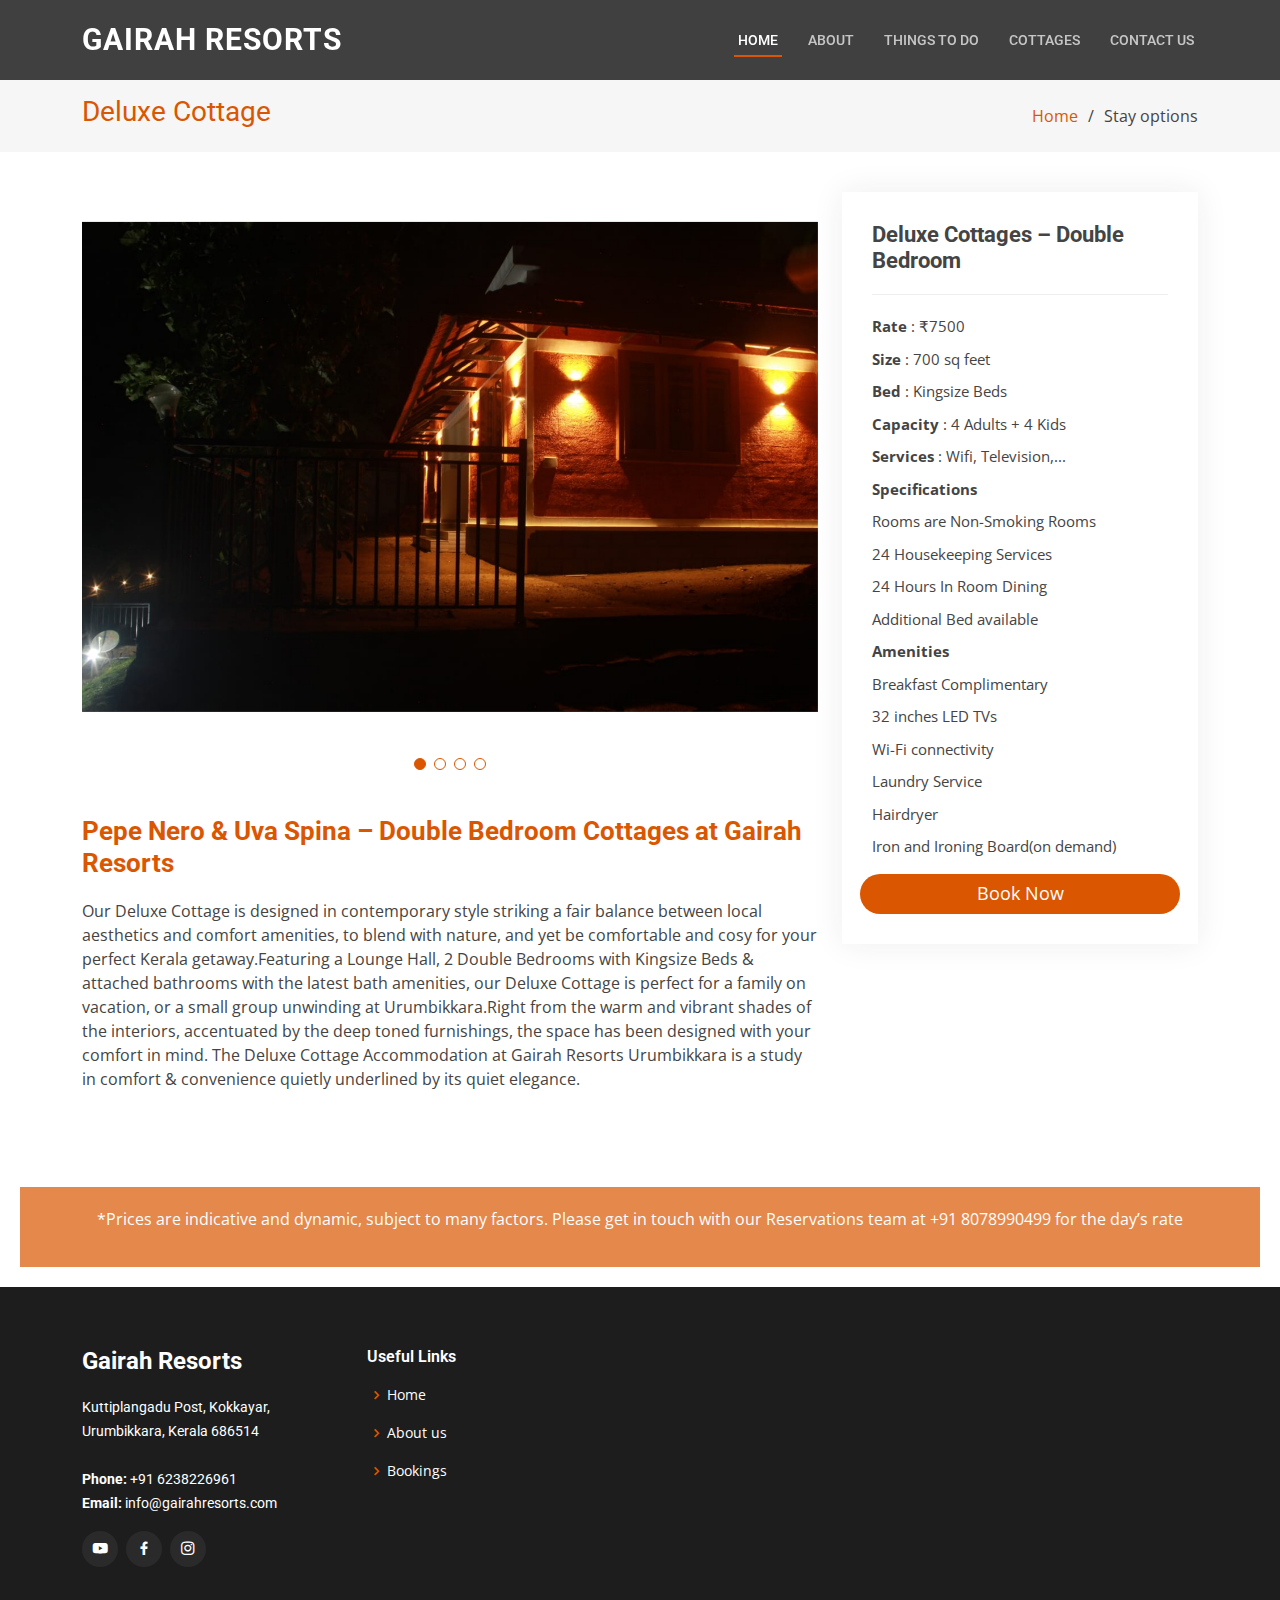
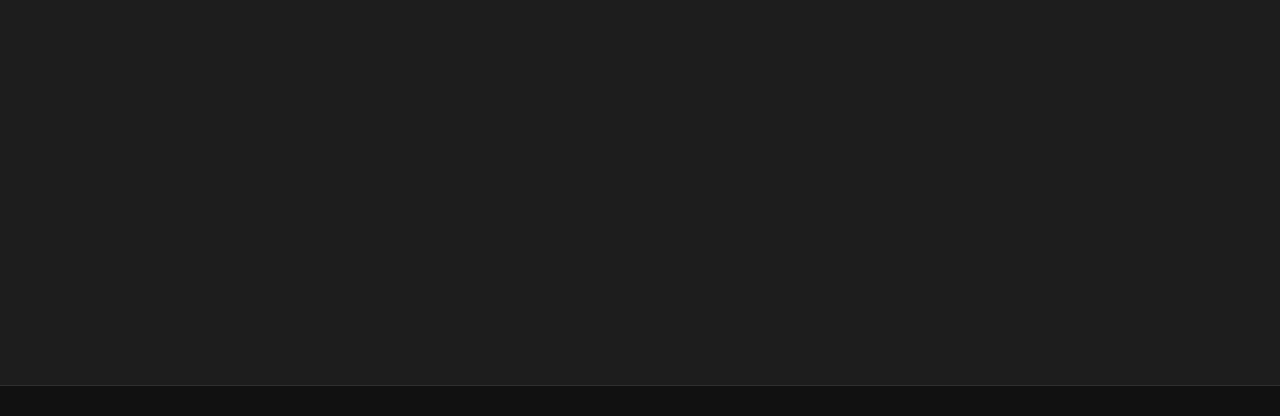
<file: deluxe.html>
<!DOCTYPE html>
<html lang="en">

<head>
  <meta charset="utf-8">
  <meta content="width=device-width, initial-scale=1.0" name="viewport">

  <title>Stay options</title>
  <meta content="" name="description">
  <meta content="" name="keywords">

  <!-- Favicons -->
  <link href="assets/img/gairah logo.png" rel="icon">
  <link href="assets/img/apple-touch-icon.png" rel="apple-touch-icon">

  <!-- Google Fonts -->
  <link href="https://fonts.googleapis.com/css?family=Open+Sans:300,300i,400,400i,600,600i,700,700i|Roboto:300,300i,400,400i,500,500i,600,600i,700,700i|Poppins:300,300i,400,400i,500,500i,600,600i,700,700i" rel="stylesheet">

  <!-- Vendor CSS Files -->
  <link href="assets/vendor/animate.css/animate.min.css" rel="stylesheet">
  <link href="assets/vendor/bootstrap/css/bootstrap.min.css" rel="stylesheet">
  <link href="assets/vendor/bootstrap-icons/bootstrap-icons.css" rel="stylesheet">
  <link href="assets/vendor/boxicons/css/boxicons.min.css" rel="stylesheet">
  <link href="assets/vendor/glightbox/css/glightbox.min.css" rel="stylesheet">
  <link href="assets/vendor/swiper/swiper-bundle.min.css" rel="stylesheet">

  <!-- Template Main CSS File -->
  <link href="assets/css/style.css" rel="stylesheet">

  <!-- =======================================================
  * Template Name: Groovin
  * Updated: May 30 2023 with Bootstrap v5.3.0
  * Template URL: https://bootstrapmade.com/groovin-free-bootstrap-theme/
  * Author: BootstrapMade.com
  * License: https://bootstrapmade.com/license/
  ======================================================== -->
</head>
<style>
  .custom-div {
      padding: 20px;
      background-color: #DB5600;
      box-sizing: border-box;
      opacity: 0.7; /* Include padding in the width calculation */
  }

  /* Media query for screens with a width of 768px or more */
  @media screen and (min-width: 768px) {
      .custom-div {
          margin: 20px;
      }
  }

  /* Media query for screens with a width of 480px or more, up to 767px */
  @media screen and (min-width: 480px) and (max-width: 767px) {
      .custom-div {
          margin: 10px;
      }
  }

  /* Media query for screens with a width of less than 480px */
  @media screen and (max-width: 479px) {
      .custom-div {
          margin: 5px;
      }
  }
</style>
<body>

  <!-- ======= Header ======= -->
  <header id="header" class="fixed-top d-flex align-items-center">
    <div class="container d-flex align-items-center justify-content-between">

      <h1 class="logo"><a href="index.html">Gairah Resorts</a></h1>
      <!-- Uncomment below if you prefer to use an image logo -->
      <!-- <a href="index.html" class="logo"><img src="assets/img/logo.png" alt="" class="img-fluid"></a>-->

      <nav id="navbar" class="navbar">
        <ul>
          <li><a class="nav-link scrollto active" href="index.html">Home</a></li>
          <li><a class="nav-link scrollto" href="about.html">About</a></li>
          <li><a class="nav-link scrollto " href="index.html">Things to do</a></li>
          <li><a class="nav-link scrollto" href="index.html">cottages</a></li>
          <li><a class="nav-link scrollto" href="index.html">Contact Us</a></li>
        </ul>
        <i class="bi bi-list mobile-nav-toggle"></i>
      </nav><!-- .navbar -->

    </div>
  </header><!-- End Header -->

  <main id="main">

    <!-- ======= Breadcrumbs ======= -->
    <section id="breadcrumbs" class="breadcrumbs">
      <div class="container">

        <div class="d-flex justify-content-between align-items-center">
          <h2 style="color: #DB5600;">Deluxe Cottage</h2>
          <ol>
            <li><a href="index.html">Home</a></li>
            <li>Stay options</li>
          </ol>
        </div>

      </div>
    </section><!-- End Breadcrumbs -->

    <!-- ======= Portfolio Details Section ======= -->
    <section id="portfolio-details" class="portfolio-details">
      <div class="container">

        <div class="row gy-4">

          <div class="col-lg-8">
            <div class="portfolio-details-slider swiper">
              <div class="swiper-wrapper align-items-center">

                <div class="swiper-slide">
                  <img src="assets/img/stay/Deluxe 1.jpg" alt="">
                </div>

                <div class="swiper-slide">
                  <img src="assets/img/stay/Deluxe 2.jpg" alt="">
                </div>

                <div class="swiper-slide">
                  <img src="assets/img/stay/Deluxe 3.jpg" alt="">
                </div>

                <div class="swiper-slide">
                  <img src="assets/img/stay/Deluxe 4.jpg" alt="">
                </div>

              </div>
              <div class="swiper-pagination"></div>
            </div>
            <div class="portfolio-description">
              <h2 style="color: #DB5600;">Pepe Nero & Uva Spina – Double Bedroom Cottages at Gairah Resorts</h2>
              <p>
                Our Deluxe Cottage is designed in contemporary style striking a fair balance between local aesthetics and comfort amenities, to blend with nature, and yet be comfortable and cosy for your perfect Kerala getaway.Featuring a Lounge Hall, 2 Double Bedrooms with Kingsize Beds & attached bathrooms with the latest bath amenities, our Deluxe Cottage is perfect for a family on vacation, or a small group unwinding at Urumbikkara.Right from the warm and vibrant shades of the interiors, accentuated by the deep toned furnishings, the space has been designed with your comfort in mind. The Deluxe Cottage Accommodation at Gairah Resorts Urumbikkara is a study in comfort & convenience quietly underlined by its quiet elegance. 
              </p>
            </div>
          </div>
          <div class="col-lg-4">
            <div class="portfolio-info">
              <h3>Deluxe Cottages – Double Bedroom</h3>
              <ul>
                <li><strong>Rate</strong> : ₹7500</li>
                <li><strong>Size</strong> : 700 sq feet</li>
                <li><strong>Bed</strong> : Kingsize Beds</li>
                <li><strong>Capacity</strong> : 4 Adults + 4 Kids </li>
                <li><strong>Services</strong> : Wifi, Television,...</li>
                <li ><strong>Specifications</strong></li>
                <li> Rooms are Non-Smoking Rooms</li>
                <li> 24 Housekeeping Services</li>
                <li >24 Hours In Room Dining</li>
                <li >Additional Bed available</li>
                <li ><strong>Amenities</strong></li>
                <li >Breakfast Complimentary</li>
                <li >32 inches LED TVs</li>
                <li >Wi-Fi connectivity</li>
                <li >Laundry Service</li>
                <li >Hairdryer</li>
                <li >Iron and Ironing Board(on demand)</li>
              </ul>
              <div class="row">
                <a href="bookings.html" style="font-size: large;background-color: #DB5600;color: #fff;height: 40px;" class=" d-flex align-items-center justify-content-center rounded-pill">Book Now</a>
              </div>
            </div>
          </div>
          

        </div>

      </div>
    </section><!-- End Portfolio Details Section -->

    <div class="custom-div text-center">
      <!-- Content inside the div goes here -->
      <p style="color: #fff;">*Prices are indicative and dynamic, subject to many factors. Please get in touch with our Reservations team at +91 8078990499 for the day’s rate</p>
  </div>

  </main><!-- End #main -->

  <!-- ======= Footer ======= -->
  <footer id="footer">
    <div class="footer-top">
      <div class="container">
        <div class="row">

          <div class="col-lg-3 col-md-6">
            <div class="footer-info">
              <h3>Gairah Resorts</h3>
              <p>
                Kuttiplangadu Post, Kokkayar, Urumbikkara, Kerala 686514<br><br>
                <strong>Phone:</strong> +91 6238226961<br>
                <strong>Email:</strong> info@gairahresorts.com<br>
              </p>
              <div class="social-links mt-3">
                <a href="https://youtube.com/@gairahresorts" class="youtube"><i class="bx bxl-youtube"></i></a>
                <a href="https://www.facebook.com/GairahResortsUrumbikkara" class="facebook"><i class="bx bxl-facebook"></i></a>
                <a href="https://www.instagram.com/gairah_resorts/" class="instagram"><i class="bx bxl-instagram"></i></a>
              </div>
            </div>
          </div>
          

          <div class="col-lg-2 col-md-6 footer-links">
            <h4>Useful Links</h4>
            <ul>
              <li><i class="bx bx-chevron-right"></i> <a href="index.html">Home</a></li>
              <li><i class="bx bx-chevron-right"></i> <a href="about.html">About us</a></li>
              <li><i class="bx bx-chevron-right"></i> <a href="bookings.html">Bookings</a></li>
            </ul>
          </div>

          <div class="mapouter"><div class="gmap_canvas"><iframe class="gmap_iframe" width="100%" frameborder="0" scrolling="no" marginheight="0" marginwidth="0" src="https://maps.google.com/maps?width=455&amp;height=358&amp;hl=en&amp;q=gairah resorts&amp;t=k&amp;z=17&amp;ie=UTF8&amp;iwloc=B&amp;output=embed"></iframe><a href="https://connectionsgame.org/">Connections NYT</a></div><style>.mapouter{position:relative;text-align:right;width:100%;height:358px;}.gmap_canvas {overflow:hidden;background:none!important;width:100%;height:358px;}.gmap_iframe {height:358px!important;}</style></div>

          

        

          


        </div>
        
        
      </div>
      
    </div>
    

  </footer><!-- End Footer -->

  <a href="#" class="back-to-top d-flex align-items-center justify-content-center"><i class="bi bi-arrow-up-short"></i></a>

  <div id="preloader"></div>


  <!-- Vendor JS Files -->
  <script src="assets/vendor/purecounter/purecounter_vanilla.js"></script>
  <script src="assets/vendor/bootstrap/js/bootstrap.bundle.min.js"></script>
  <script src="assets/vendor/glightbox/js/glightbox.min.js"></script>
  <script src="assets/vendor/isotope-layout/isotope.pkgd.min.js"></script>
  <script src="assets/vendor/swiper/swiper-bundle.min.js"></script>
  <script src="assets/vendor/php-email-form/validate.js"></script>

  <!-- Template Main JS File -->
  <script src="assets/js/main.js"></script>

</body>

</html>
</file>
<file: assets/css/style.css>
/*--------------------------------------------------------------
# General
--------------------------------------------------------------*/


body {
    font-family: "Open Sans", sans-serif;
    color: #444444;
  }
  
  a {
    color: #DB5600;
    text-decoration: none;
  }
  
  a:hover {
    color: #DB5600;
    text-decoration: none;
  }
  
  h1,
  h2,
  h3,
  h4,
  h5,
  h6 {
    font-family: "Roboto", sans-serif;
  }
  
  /*--------------------------------------------------------------
  # Back to top button
  --------------------------------------------------------------*/
  .back-to-top {
    position: fixed;
    visibility: hidden;
    opacity: 0;
    right: 15px;
    bottom: 15px;
    z-index: 996;
    background: #DB5600;
    width: 40px;
    height: 40px;
    border-radius: 4px;
    transition: all 0.4s;
  }
  
  .back-to-top i {
    font-size: 28px;
    color: #fff;
    line-height: 0;
  }
  
  .back-to-top:hover {
    background: #DB5600;
    color: #fff;
  }
  
  .back-to-top.active {
    visibility: visible;
    opacity: 1;
  }

 /*--------------------------------------------------------------
  # Preloader
  --------------------------------------------------------------*/
  #preloader {
    position: fixed;
    inset: 0;
    z-index: 999999;
    overflow: hidden;
    background: #fff;
    transition: all 0.6s ease-out;
  }
  
  #preloader:before {
    content: "";
    position: fixed;
    top: calc(50% - 30px);
    left: calc(50% - 30px);
    border: 6px solid #DB5600;
    border-color: #DB5600 transparent #DB5600 transparent;
    border-radius: 50%;
    width: 60px;
    height: 60px;
    animation: animate-preloader 1.5s linear infinite;
  }
  
  @keyframes animate-preloader {
    0% {
      transform: rotate(0deg);
    }
  
    100% {
      transform: rotate(360deg);
    }
  }
  
  /*--------------------------------------------------------------
  # Header
  --------------------------------------------------------------*/
  #header {
    background: rgba(0, 0, 0, 0.75);
    transition: all 0.5s;
    z-index: 997;
    height: 80px;
  }
  
  #header .logo {
    font-size: 30px;
    margin: 0;
    padding: 0;
    line-height: 1;
    font-weight: 700;
    letter-spacing: 1px;
    text-transform: uppercase;
  }
  
  #header .logo a {
    color: #fff;
  }
  
  #header .logo img {
    max-height: 40px;
  }
  
  /*--------------------------------------------------------------
  # Navigation Menu
  --------------------------------------------------------------*/
  /**
  * Desktop Navigation 
  */
  .navbar {
    padding: 0;
  }
  
  .navbar ul {
    margin: 0;
    padding: 0;
    display: flex;
    list-style: none;
    align-items: center;
  }
  
  .navbar li {
    position: relative;
  }
  
  .navbar>ul>li {
    white-space: nowrap;
    padding: 10px 0 10px 22px;
  }
  
  .navbar a,
  .navbar a:focus {
    display: flex;
    align-items: center;
    justify-content: space-between;
    padding: 0 4px;
    font-family: "Roboto", sans-serif;
    font-size: 14px;
    font-weight: 500;
    color: rgba(255, 255, 255, 0.7);
    white-space: nowrap;
    transition: 0.3s;
    text-transform: uppercase;
    position: relative;
  }
  
  .navbar a i,
  .navbar a:focus i {
    font-size: 12px;
    line-height: 0;
    margin-left: 5px;
  }
  
  .navbar>ul>li>a:before {
    content: "";
    position: absolute;
    width: 100%;
    height: 2px;
    bottom: -6px;
    left: 0;
    background-color: #DB5600;
    visibility: hidden;
    width: 0px;
    transition: all 0.3s ease-in-out 0s;
  }
  
  .navbar a:hover:before,
  .navbar li:hover>a:before,
  .navbar .active:before {
    visibility: visible;
    width: 100%;
  }
  
  .navbar a:hover,
  .navbar .active,
  .navbar .active:focus,
  .navbar li:hover>a {
    color: #fff;
  }
  
  .navbar .getstarted,
  .navbar .getstarted:focus {
    padding: 8px 25px;
    margin-left: 12px;
    border-radius: 4px;
    color: #fff;
    font-weight: 400;
    font-family: "Poppins", sans-serif;
    border: 2px solid #DB5600;
  }
  
  .navbar .getstarted:hover,
  .navbar .getstarted:focus:hover {
    color: #fff;
    background: #DB5600;
  }
  
  .navbar .getstarted:hover:before,
  .navbar li:hover>.getstarted:before {
    visibility: hidden;
  }
  
  .navbar .dropdown ul {
    display: block;
    position: absolute;
    left: 22px;
    top: calc(100% + 30px);
    margin: 0;
    padding: 10px 0;
    z-index: 99;
    opacity: 0;
    visibility: hidden;
    background: #fff;
    box-shadow: 0px 0px 30px rgba(127, 137, 161, 0.25);
    transition: 0.3s;
  }
  
  .navbar .dropdown ul li {
    min-width: 200px;
  }
  
  .navbar .dropdown ul a {
    padding: 10px 20px;
    font-size: 14px;
    font-weight: 500;
    text-transform: none;
    color: #2a2a2a;
  }
  
  .navbar .dropdown ul a i {
    font-size: 12px;
  }
  
  .navbar .dropdown ul a:hover,
  .navbar .dropdown ul .active:hover,
  .navbar .dropdown ul li:hover>a {
    color: #DB5600;
  }
  
  .navbar .dropdown:hover>ul {
    opacity: 1;
    top: 100%;
    visibility: visible;
  }
  
  .navbar .dropdown .dropdown ul {
    top: 0;
    left: calc(100% - 30px);
    visibility: hidden;
  }
  
  .navbar .dropdown .dropdown:hover>ul {
    opacity: 1;
    top: 0;
    left: 100%;
    visibility: visible;
  }
  
  @media (max-width: 1366px) {
    .navbar .dropdown .dropdown ul {
      left: -90%;
    }
  
    .navbar .dropdown .dropdown:hover>ul {
      left: -100%;
    }
  }
  
  /**
  * Mobile Navigation 
  */
  .mobile-nav-toggle {
    color: #fff;
    font-size: 28px;
    cursor: pointer;
    display: none;
    line-height: 0;
    transition: 0.5s;
  }
  
  .mobile-nav-toggle.bi-x {
    color: #DB5600;
  }
  
  @media (max-width: 991px) {
    .mobile-nav-toggle {
      display: block;
    }
  
    .navbar ul {
      display: none;
    }
  }
  
  .navbar-mobile {
    position: fixed;
    overflow: hidden;
    top: 0;
    right: 0;
    left: 0;
    bottom: 0;
    background: rgba(17, 17, 17, 0.9);
    transition: 0.3s;
    z-index: 999;
  }
  
  .navbar-mobile .mobile-nav-toggle {
    position: absolute;
    top: 15px;
    right: 15px;
  }
  
  .navbar-mobile ul {
    display: block;
    position: absolute;
    top: 55px;
    right: 15px;
    bottom: 15px;
    left: 15px;
    padding: 10px 0;
    background-color: #fff;
    overflow-y: auto;
    transition: 0.3s;
  }
  
  .navbar-mobile a,
  .navbar-mobile a:focus {
    padding: 10px 20px;
    font-size: 15px;
    color: #2a2a2a;
  }
  
  .navbar-mobile a:hover,
  .navbar-mobile .active,
  .navbar-mobile li:hover>a {
    color: #DB5600;
  }
  
  .navbar-mobile>ul>li {
    white-space: nowrap;
    padding: 0;
  }
  
  .navbar-mobile a:hover:before,
  .navbar-mobile li:hover>a:before,
  .navbar-mobile .active:before {
    visibility: hidden;
  }
  
  .navbar-mobile .getstarted,
  .navbar-mobile .getstarted:focus {
    margin: 15px;
    color: #DB5600;
    padding-left: 15px;
  }
  
  .navbar-mobile .dropdown ul {
    position: static;
    display: none;
    margin: 10px 20px;
    padding: 10px 0;
    z-index: 99;
    opacity: 1;
    visibility: visible;
    background: #fff;
    box-shadow: 0px 0px 30px rgba(127, 137, 161, 0.25);
  }
  
  .navbar-mobile .dropdown ul li {
    min-width: 200px;
  }
  
  .navbar-mobile .dropdown ul a {
    padding: 10px 20px;
  }
  
  .navbar-mobile .dropdown ul a i {
    font-size: 12px;
  }
  
  .navbar-mobile .dropdown ul a:hover,
  .navbar-mobile .dropdown ul .active:hover,
  .navbar-mobile .dropdown ul li:hover>a {
    color: #DB5600;
  }
  
  .navbar-mobile .dropdown>.dropdown-active {
    display: block;
  }
  
  /*--------------------------------------------------------------
  # Hero Section
  --------------------------------------------------------------*/
  #hero {
    width: 100%;
    height: 100vh;
    background-color: rgba(17, 17, 17, 0.8);
    overflow: hidden;
    padding: 0;
  }
  
  #hero .carousel-item {
    width: 100%;
    height: 100vh;
    background-size: cover;
    background-position: center;
    background-repeat: no-repeat;
    position: relative;
    transition: 0.3;
  }
  
  #hero .carousel-item::before {
    content: "";
    background-color: rgba(0, 0, 0, 0.5);
    position: absolute;
    top: 0;
    right: 0;
    left: 0;
    bottom: 0;
  }
  
  #hero .carousel-container {
    display: flex;
    justify-content: center;
    align-items: center;
    position: absolute;
    bottom: 0;
    top: 0;
    left: 0;
    right: 0;
  }
  
  #hero .carousel-content {
    text-align: center;
  }
  
  #hero h2 {
    color: #fff;
    margin-bottom: 30px;
    font-size: 48px;
    font-weight: 700;
  }
  
  #hero h2 span {
    color: #DB5600;
  }
  
  #hero p {
    width: 80%;
    animation-delay: 0.4s;
    margin: 0 auto 30px auto;
    color: #fff;
  }
  
  #hero .carousel-inner .carousel-item {
    transition-property: opacity;
    background-position: center top;
  }
  
  #hero .carousel-inner .carousel-item,
  #hero .carousel-inner .active.carousel-item-start,
  #hero .carousel-inner .active.carousel-item-end {
    opacity: 0;
  }
  
  #hero .carousel-inner .active,
  #hero .carousel-inner .carousel-item-next.carousel-item-start,
  #hero .carousel-inner .carousel-item-prev.carousel-item-end {
    opacity: 1;
    transition: 0.5s;
  }
  
  #hero .carousel-inner .carousel-item-next,
  #hero .carousel-inner .carousel-item-prev,
  #hero .carousel-inner .active.carousel-item-start,
  #hero .carousel-inner .active.carousel-item-end {
    left: 0;
    transform: translate3d(0, 0, 0);
  }
  
  #hero .carousel-control-next-icon,
  #hero .carousel-control-prev-icon {
    background: none;
    font-size: 30px;
    line-height: 0;
    width: auto;
    height: auto;
    background: rgba(255, 255, 255, 0.2);
    border-radius: 50px;
    transition: 0.3s;
    color: rgba(255, 255, 255, 0.5);
    width: 54px;
    height: 54px;
    display: flex;
    align-items: center;
    justify-content: center;
  }
  
  #hero .carousel-control-next-icon:hover,
  #hero .carousel-control-prev-icon:hover {
    background: rgba(255, 255, 255, 0.3);
    color: rgba(255, 255, 255, 0.8);
  }
  
  #hero .carousel-indicators li {
    cursor: pointer;
    background: #fff;
    overflow: hidden;
    border: 0;
    width: 12px;
    height: 12px;
    border-radius: 50px;
    opacity: 0.6;
    transition: 0.3s;
  }
  
  #hero .carousel-indicators li.active {
    opacity: 1;
    background: #DB5600;
  }
  
  #hero .btn-get-started {
    font-family: "Roboto", sans-serif;
    font-weight: 400;
    font-size: 14px;
    letter-spacing: 1px;
    display: inline-block;
    padding: 10px 32px 12px 32px;
    border-radius: 4px;
    transition: 0.5s;
    line-height: 1;
    margin: 10px;
    color: #fff;
    animation-delay: 0.8s;
    text-transform: uppercase;
    border: 2px solid #DB5600;
    background: #DB5600;
  }
  
  #hero .btn-get-started:hover {
    background: #DB5600;
    border-color: #DB5600;
    color: #fff;
  }
  
  @media (max-width: 768px) {
    #hero h2 {
      font-size: 28px;
    }
  }
  
  @media (min-width: 1024px) {
    #hero p {
      width: 60%;
    }
  
    #hero .carousel-control-prev,
    #hero .carousel-control-next {
      width: 5%;
    }
  }
  
  /*--------------------------------------------------------------
  # Sections General
  --------------------------------------------------------------*/
  section {
    padding: 60px 0;
  }
  
  .section-bg {
    background-color: #f1f1f1;
  }
  
  .section-title {
    text-align: center;
    padding-bottom: 30px;
  }
  
  .section-title h2 {
    font-size: 32px;
    font-weight: bold;
    text-transform: uppercase;
    margin-bottom: 20px;
    padding-bottom: 0;
    color: #DB5600;
  }
  
  .section-title p {
    margin-bottom: 0;
  }
  
  /*--------------------------------------------------------------
  # About
  --------------------------------------------------------------*/
  .about .content {
    padding: 30px 0;
  }
  
  .about .content h3 {
    font-weight: 700;
    font-size: 34px;
  }
  
  .about .content p {
    margin-bottom: 0;
  }
  
  .about .content .icon-box {
    margin-top: 25px;
  }
  
  .about .content .icon-box h4 {
    font-size: 20px;
    font-weight: 700;
    margin: 5px 0 10px 60px;
  }
  
  .about .content .icon-box i {
    font-size: 48px;
    float: left;
    color: #DB5600;
  }
  
  .about .content .icon-box p {
    font-size: 15px;
    color: #848484;
    margin-left: 60px;
  }
  
  .about .image {
    background: url("../img/about.jpg") center center no-repeat;
    background-size: cover;
    min-height: 400px;
  }
  
  @media (max-width: 991px) {
    .about .image {
      text-align: center;
    }
  
    .about .image img {
      max-width: 80%;
    }
  }
  
  @media (max-width: 667px) {
    .about .image img {
      max-width: 100%;
    }
  }
  
  
  
  /*--------------------------------------------------------------
  # Getaway
  --------------------------------------------------------------*/
  .why-us .box {
    padding: 50px 30px;
    box-shadow: 0px 20px 20px rgba(12, 0, 0, 0.1);
    transition: all ease-in-out 0.3s;
  }
  
  .why-us .box span {
    display: block;
    font-size: 28px;
    font-weight: 700;
    color: #DB5600;
  }
  
  .why-us .box h4 {
    font-size: 24px;
    font-weight: 600;
    padding: 0;
    margin: 20px 0;
    color: #DB5600;
  }
  
  .why-us .box p {
    color: #DB5600;
    font-size: 15px;
    margin: 0;
    padding: 0;
  }
  
  .why-us .box:hover {
    background: #ffffff;
    padding: 30px 30px 70px 30px;
    box-shadow: 10px 15px 30px rgba(0, 0, 0, 0.18);
  }
  
  .why-us .box:hover span,
  .why-us .box:hover h4,
  .why-us .box:hover p {
    color: #ffffff;
    stroke: black;
    stroke-width: 2px;
  }

  /*----Getaway End----*/

  /*----------------------gairah special------*/


  .why-us .box1 {
    padding: 50px 30px;
    box-shadow: 0px 2px 15px rgba(0, 0, 0, 0.1);
    transition: all ease-in-out 0.3s;
  }
  
  .why-us .box1 span {
    display: block;
    font-size: 28px;
    font-weight: 700;
    color: #ffffff;
  }
  
  .why-us .box1 h4 {
    font-size: 24px;
    font-weight: 600;
    padding: 0;
    stroke: #000;
    stroke-width: 3px;
    margin: 20px 0;
    color: #080808;
  }
  
  .why-us .box1 p {
    color: #000000;
    font-size: 15px;
    stroke: #000;
    stroke-width: 3px;
    margin: 0;
    padding: 0;
  }
  
  .why-us .box1:hover {
    background: #ffffff;
    padding: 30px 30px 70px 30px;
    box-shadow: 10px 15px 30px rgba(0, 0, 0, 0.18);
  }

  .why-us .box1:hover span,
  .why-us .box1:hover h4,
  .why-us .box1:hover p {
    color: #DB5600;
    stroke: #060606;
    stroke-width: 2px;
  }

  /*----------------------gairah special end------*/
  
  /*--------------------------------------------------------------
  # Portfolio
  --------------------------------------------------------------*/
  .portfolio .portfolio-item {
    margin-bottom: 30px;
  }
  
  .portfolio #portfolio-flters {
    padding: 0;
    margin: 0 auto 20px auto;
    list-style: none;
    text-align: center;
  }
  
  .portfolio #portfolio-flters li {
    cursor: pointer;
    display: inline-block;
    padding: 8px 15px 10px 15px;
    font-size: 14px;
    font-weight: 600;
    line-height: 1;
    text-transform: uppercase;
    color: #444444;
    margin-bottom: 5px;
    transition: all 0.3s ease-in-out;
    border-radius: 3px;
  }
  
  .portfolio #portfolio-flters li:hover,
  .portfolio #portfolio-flters li.filter-active {
    color: #fff;
    background: #DB5600;
  }
  
  .portfolio #portfolio-flters li:last-child {
    margin-right: 0;
  }
  
  .portfolio .portfolio-wrap {
    transition: 0.3s;
    position: relative;
    overflow: hidden;
    z-index: 1;
    background: rgba(42, 42, 42, 0.7);
  }
  
  .portfolio .portfolio-wrap::before {
    content: "";
    background: rgba(42, 42, 42, 0.7);
    position: absolute;
    left: 0;
    right: 0;
    top: 0;
    bottom: 0;
    transition: all ease-in-out 0.3s;
    z-index: 2;
    opacity: 0;
  }
  
  .portfolio .portfolio-wrap img {
    transition: all ease-in-out 0.3s;
  }
  
  .portfolio .portfolio-wrap .portfolio-info {
    opacity: 0;
    position: absolute;
    top: 0;
    left: 0;
    right: 0;
    bottom: 0;
    z-index: 3;
    transition: all ease-in-out 0.3s;
    display: flex;
    flex-direction: column;
    justify-content: flex-end;
    align-items: flex-start;
    padding: 20px;
  }
  
  .portfolio .portfolio-wrap .portfolio-info h4 {
    font-size: 20px;
    color: #fff;
    font-weight: 600;
  }
  
  .portfolio .portfolio-wrap .portfolio-info p {
    color: rgba(255, 255, 255, 0.7);
    font-size: 14px;
    text-transform: uppercase;
    padding: 0;
    margin: 0;
    font-style: italic;
  }
  
  .portfolio .portfolio-wrap .portfolio-links {
    text-align: center;
    z-index: 4;
  }
  
  .portfolio .portfolio-wrap .portfolio-links a {
    color: #fff;
    margin: 0 5px 0 0;
    font-size: 28px;
    display: inline-block;
    transition: 0.3s;
  }
  
  .portfolio .portfolio-wrap .portfolio-links a:hover {
    color: #DB5600;
  }
  
  .portfolio .portfolio-wrap:hover::before {
    opacity: 1;
  }
  
  .portfolio .portfolio-wrap:hover img {
    transform: scale(1.2);
  }
  
  .portfolio .portfolio-wrap:hover .portfolio-info {
    opacity: 1;
  }
  
  /*--------------------------------------------------------------
  # Portfolio Details
  --------------------------------------------------------------*/
  .portfolio-details {
    padding-top: 40px;
  }
  
  .portfolio-details .portfolio-details-slider img {
    width: 100%;
  }
  
  .portfolio-details .portfolio-details-slider .swiper-pagination {
    margin-top: 20px;
    position: relative;
  }
  
  .portfolio-details .portfolio-details-slider .swiper-pagination .swiper-pagination-bullet {
    width: 12px;
    height: 12px;
    background-color: #fff;
    opacity: 1;
    border: 1px solid #DB5600;
  }
  
  .portfolio-details .portfolio-details-slider .swiper-pagination .swiper-pagination-bullet-active {
    background-color: #DB5600;
  }
  
  .portfolio-details .portfolio-info {
    padding: 30px;
    box-shadow: 0px 0 30px rgba(42, 42, 42, 0.08);
  }
  
  .portfolio-details .portfolio-info h3 {
    font-size: 22px;
    font-weight: 700;
    margin-bottom: 20px;
    padding-bottom: 20px;
    border-bottom: 1px solid #eee;
  }
  
  .portfolio-details .portfolio-info ul {
    list-style: none;
    padding: 0;
    font-size: 15px;
  }
  
  .portfolio-details .portfolio-info ul li+li {
    margin-top: 10px;
  }
  
  .portfolio-details .portfolio-description {
    padding-top: 30px;
  }
  
  .portfolio-details .portfolio-description h2 {
    font-size: 26px;
    font-weight: 700;
    margin-bottom: 20px;
  }
  
  .portfolio-details .portfolio-description p {
    padding: 0;
  }
  
  /*--------------------------------------------------------------
  # Team
  --------------------------------------------------------------*/
  .team {
    background: #fff;
    padding: 60px 0;
  }
  
  .team .member {
    text-align: center;
    margin-bottom: 20px;
    background: #fff;
    position: relative;
  }
  
  .team .member .member-info {
    opacity: 0;
    display: flex;
    justify-content: center;
    align-items: center;
    position: absolute;
    bottom: 0;
    top: 0;
    left: 0;
    right: 0;
    transition: 0.2s;
  }
  
  .team .member .member-info-content {
    margin-top: -50px;
    transition: margin 0.2s;
  }
  
  .team .member:hover .member-info {
    background: rgba(0, 0, 0, 0.7);
    opacity: 1;
    transition: 0.4s;
  }
  
  .team .member:hover .member-info-content {
    margin-top: 0;
    transition: margin 0.4s;
  }
  
  .team .member h4 {
    font-weight: 700;
    margin-bottom: 2px;
    font-size: 18px;
    color: #fff;
  }
  
  .team .member span {
    font-style: italic;
    display: block;
    font-size: 13px;
    color: #fff;
  }
  
  .team .member .social {
    margin-top: 15px;
  }
  
  .team .member .social a {
    transition: color 0.3s;
    color: #fff;
  }
  
  .team .member .social a:hover {
    color: #DB5600;
  }
  
  .team .member .social i {
    font-size: 18px;
    margin: 0 2px;
  }
  
  /*--------------------------------------------------------------
  # Pricing
  --------------------------------------------------------------*/
  .pricing .box {
    padding: 20px;
    background: #f7f7f7;
    text-align: center;
    border-radius: 8px;
    position: relative;
    overflow: hidden;
  }
  
  .pricing .box h3 {
    font-weight: 400;
    padding: 15px;
    margin-top: 15px;
    font-size: 18px;
    font-weight: 600;
    color: #2a2a2a;
  }
  
  .pricing .box h4 {
    font-size: 42px;
    color: #DB5600;
    font-weight: 500;
    font-family: "Open Sans", sans-serif;
    margin-bottom: 20px;
  }
  
  .pricing .box h4 sup {
    font-size: 20px;
    top: -15px;
    left: -3px;
  }
  
  .pricing .box h4 span {
    color: #bababa;
    font-size: 16px;
    font-weight: 300;
  }
  
  .pricing .box ul {
    padding: 0;
    list-style: none;
    color: #2a2a2a;
    text-align: center;
    line-height: 20px;
    font-size: 14px;
  }
  
  .pricing .box ul li {
    padding-bottom: 16px;
  }
  
  .pricing .box ul i {
    color: #DB5600;
    font-size: 18px;
    padding-right: 4px;
  }
  
  .pricing .box ul .na {
    color: #ccc;
    text-decoration: line-through;
  }
  
  .pricing .box .btn-wrap {
    padding: 15px;
    text-align: center;
  }
  
  .pricing .box .btn-buy {
    display: inline-block;
    padding: 10px 40px 12px 40px;
    border-radius: 4px;
    border: 2px solid #DB5600;
    color: #DB5600;
    font-size: 14px;
    font-weight: 400;
    font-family: "Roboto", sans-serif;
    font-weight: 600;
    transition: 0.3s;
  }
  
  .pricing .box .btn-buy:hover {
    background: #DB5600;
    color: #fff;
  }
  
  .pricing .recommended {
    background: #DB5600;
  }
  
  .pricing .recommended h3,
  .pricing .recommended h4,
  .pricing .recommended h4 span,
  .pricing .recommended ul,
  .pricing .recommended ul .na {
    color: #fff;
  }
  
  .pricing .recommended .btn-buy {
    background: rgba(255, 255, 255, 0.1);
    border-color: rgba(255, 255, 255, 0.3);
    color: #fff;
  }
  
  .pricing .recommended .btn-buy:hover {
    background: #fff;
    border-color: #fff;
    color: #DB5600;
  }
  
  
  
  /*--------------------------------------------------------------
  # Contact
  --------------------------------------------------------------*/
  .contact .contact-info {
    margin-bottom: 20px;
    text-align: center;
  }
  
  .contact .contact-info i {
    font-size: 48px;
    display: inline-block;
    margin-bottom: 10px;
    color: #DB5600;
  }
  
  .contact .contact-info address,
  .contact .contact-info p {
    margin-bottom: 0;
    color: #DB5600;
  }
  
  .contact .contact-info h3 {
    font-size: 18px;
    margin-bottom: 15px;
    font-weight: bold;
    text-transform: uppercase;
    color: #000;
  }
  
  .contact .contact-info a {
    color: #DB5600;
  }
  
  .contact .contact-info a:hover {
    color: #DB5600;
  }
  
  .contact .contact-address,
  .contact .contact-phone,
  .contact .contact-email {
    margin-bottom: 20px;
  }
  
  .contact .php-email-form .error-message {
    display: none;
    color: #fff;
    background: #ed3c0d;
    text-align: left;
    padding: 15px;
    font-weight: 600;
  }
  
  .contact .php-email-form .error-message br+br {
    margin-top: 25px;
  }
  
  .contact .php-email-form .sent-message {
    display: none;
    color: #fff;
    background: #DB5600;
    text-align: center;
    padding: 15px;
    font-weight: 600;
  }
  
  .contact .php-email-form .loading {
    display: none;
    background: #fff;
    text-align: center;
    padding: 15px;
  }
  
  .contact .php-email-form .loading:before {
    content: "";
    display: inline-block;
    border-radius: 50%;
    width: 24px;
    height: 24px;
    margin: 0 10px -6px 0;
    border: 3px solid #DB5600;
    border-top-color: #DB5600;
    animation: animate-loading 1s linear infinite;
  }
  
  .contact .php-email-form input,
  .contact .php-email-form textarea {
    border-radius: 0;
    box-shadow: none;
    font-size: 14px;
    height: auto;
    padding: 10px 15px;
    border-radius: 4px;
  }
  
  .contact .php-email-form input:focus,
  .contact .php-email-form textarea:focus {
    border-color: #DB5600;
  }
  
  .contact .php-email-form button[type=submit] {
    background: #DB5600;
    border: 0;
    padding: 10px 30px 12px 30px;
    color: #fff;
    transition: 0.4s;
    border-radius: 4px;
  }
  
  .contact .php-email-form button[type=submit]:hover {
    background: #DB5600;
  }
  
  @keyframes animate-loading {
    0% {
      transform: rotate(0deg);
    }
  
    100% {
      transform: rotate(360deg);
    }
  }
  
  @media (min-width: 768px) {
    .contact .contact-phone {
      border-left: 1px solid #ddd;
      border-right: 1px solid #ddd;
    }
  
    .contact .contact-address,
    .contact .contact-phone,
    .contact .contact-email {
      padding: 20px 0;
    }
  }
  
  /*--------------------------------------------------------------
  # Breadcrumbs
  --------------------------------------------------------------*/
  .breadcrumbs {
    padding: 15px 0;
    background: #f6f6f6;
    min-height: 40px;
    margin-top: 80px;
  }
  
  .breadcrumbs h2 {
    font-size: 28px;
    font-weight: 400;
  }
  
  .breadcrumbs ol {
    display: flex;
    flex-wrap: wrap;
    list-style: none;
    padding: 0;
    margin: 0;
  }
  
  .breadcrumbs ol li+li {
    padding-left: 10px;
  }
  
  .breadcrumbs ol li+li::before {
    display: inline-block;
    padding-right: 10px;
    color: #444444;
    content: "/";
  }
  
  @media (max-width: 768px) {
    .breadcrumbs .d-flex {
      display: block !important;
    }
  
    .breadcrumbs ol {
      display: block;
    }
  
    .breadcrumbs ol li {
      display: inline-block;
    }
  }
  
  /*--------------------------------------------------------------
  # Footer
  --------------------------------------------------------------*/
  #footer {
    background: #111111;
    padding: 0 0 30px 0;
    color: #fff;
    font-size: 14px;
  }
  
  #footer .footer-top {
    background: #1d1d1d;
    border-bottom: 1px solid #2f2f2f;
    padding: 60px 0 30px 0;
  }
  
  #footer .footer-top .footer-info {
    margin-bottom: 30px;
  }
  
  #footer .footer-top .footer-info h3 {
    font-size: 24px;
    margin: 0 0 20px 0;
    padding: 2px 0 2px 0;
    line-height: 1;
    font-weight: 700;
  }
  
  #footer .footer-top .footer-info p {
    font-size: 14px;
    line-height: 24px;
    margin-bottom: 0;
    font-family: "Roboto", sans-serif;
    color: #fff;
  }
  
  #footer .footer-top .social-links a {
    font-size: 18px;
    display: inline-block;
    background: #2a2a2a;
    color: #fff;
    line-height: 1;
    padding: 8px 0;
    margin-right: 4px;
    border-radius: 50%;
    text-align: center;
    width: 36px;
    height: 36px;
    transition: 0.3s;
  }
  
  #footer .footer-top .social-links a:hover {
    background: #DB5600;
    color: #fff;
    text-decoration: none;
  }
  
  #footer .footer-top h4 {
    font-size: 16px;
    font-weight: 600;
    color: #fff;
    position: relative;
    padding-bottom: 12px;
  }
  
  #footer .footer-top .footer-links {
    margin-bottom: 30px;
  }
  
  #footer .footer-top .footer-links ul {
    list-style: none;
    padding: 0;
    margin: 0;
  }
  
  #footer .footer-top .footer-links ul i {
    padding-right: 2px;
    color: #DB5600;
    font-size: 18px;
    line-height: 1;
  }
  
  #footer .footer-top .footer-links ul li {
    padding: 10px 0;
    display: flex;
    align-items: center;
  }
  
  #footer .footer-top .footer-links ul li:first-child {
    padding-top: 0;
  }
  
  #footer .footer-top .footer-links ul a {
    color: #fff;
    transition: 0.3s;
    display: inline-block;
    line-height: 1;
  }
  
  #footer .footer-top .footer-links ul a:hover {
    color: #DB5600;
  }
  
  #footer .footer-top .footer-newsletter form {
    margin-top: 30px;
    background: #fff;
    padding: 6px 10px;
    position: relative;
    border-radius: 4px;
  }
  
  #footer .footer-top .footer-newsletter form input[type=email] {
    border: 0;
    padding: 4px;
    width: calc(100% - 110px);
  }
  
  #footer .footer-top .footer-newsletter form input[type=submit] {
    position: absolute;
    top: 0;
    right: -2px;
    bottom: 0;
    border: 0;
    background: none;
    font-size: 16px;
    padding: 0 20px;
    background: #DB5600;
    color: #fff;
    transition: 0.3s;
    border-radius: 0 4px 4px 0;
  }
  
  #footer .footer-top .footer-newsletter form input[type=submit]:hover {
    background: #DB5600;
  }
  
  #footer .copyright {
    text-align: center;
    padding-top: 30px;
  }
  
  #footer .credits {
    padding-top: 10px;
    text-align: center;
    font-size: 13px;
    color: #fff;
  }
</file>
